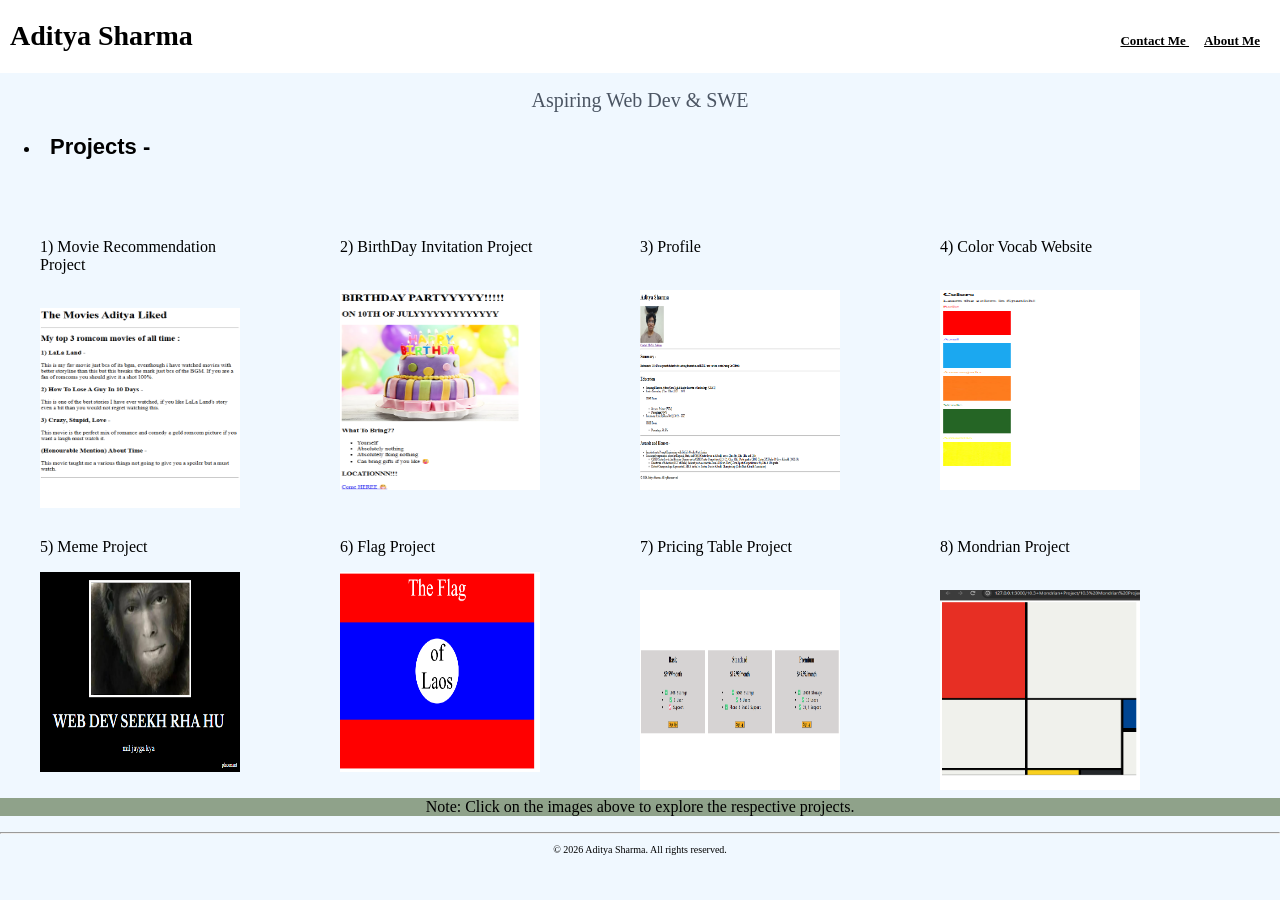
<file: index.html>
<!doctype html>
<html lang="en-IN">
  <head>
    <meta charset="UTF-8" />
    <title>My Portfolio</title>
    <link rel="stylesheet"
    href="./stlye.css"/>
  </head>
  <body>
    <div id="header">
    <div id="name"><h1>Aditya Sharma</h1></div>
    <h3 id="contact">
      <a href="./public/contact.html" id="absolute-contact"> Contact Me </a
      ><a href="./public/about.html"> About Me </a>
    </h3></div>
    <h2>Aspiring Web Dev & SWE</h2>
    <div id="heading"><ul>
      <li><h3 style="padding: 0px 10px">Projects -</h3></li></ul>
    </div>
    <div id="projects">
        <div id="movie" class="projects"><p>
         1) Movie Recommendation Project </p><br />
          <a href="./public/movie-ranking.html"
            ><img src="./assets/images/Movie Ranking Project.png" height="200" width="200"
          /></a></div>
        
        <div id="bday" class="projects"><p>
         2) BirthDay Invitation Project</p> <br />
          <a href="./public/birthday-invite.html"
            ><img
              src="./assets/images/Birthday Invitation Project.png"
              height="200" width="200"
          /></a></div>
        <div id="profile" class="projects"><p>3) Profile</p>
        <br />
        <a href="./public/Resume/index.html"
          ><img src="./assets/images/My Profile.png" height="200" width="200"
        /></a></div>
        <div id="vocab" class="projects"> <p>4) Color Vocab Website</p>
        <br />
        <a href="./public/Colour Vocab Website/index.html"
          ><img src="./assets/images/Color Vocab.png" height="200" width="200"
        /></a></div>
        <div id="meme" class="projects"><p>5) Meme Project</p>
        <a href="./public/Motivation Meme Project/index.html"
          ><img src="./assets/images/Meme Project.png" height="200" width="200"
        /></a></div><div id="flag" class="projects"><p>6) Flag Project</p><a href="./public/index.html"><img src="./assets/images/flag project.png" height="200" width="200"></a></div>
    <div id="Pricing Table" class="projects"><p>
         7) Pricing Table Project  </p><br />
          <a href="./public/Pricing Table Project/index.html"
            ><img src="./assets/images/Pricing Table.png" height="200" width="200"
          /></a></div>
          <div id="Mondrian" class="projects"><p>
         8) Mondrian Project  </p><br />
          <a href="./public/Mondrian Project/10.3 Mondrian Project/index.html"
            ><img src="./assets/images/mondrian image.png" height="200" width="200"
          /></a></div>
          </div>
      <div id="note"><p>Note: Click on the images above to explore the respective projects. </p></div>
    </div><div id="footer">
      <hr />
    <footer>
      <p>© 2026 Aditya Sharma. All rights reserved.</p>
    </footer></div>
  </body>
</html>
</file>
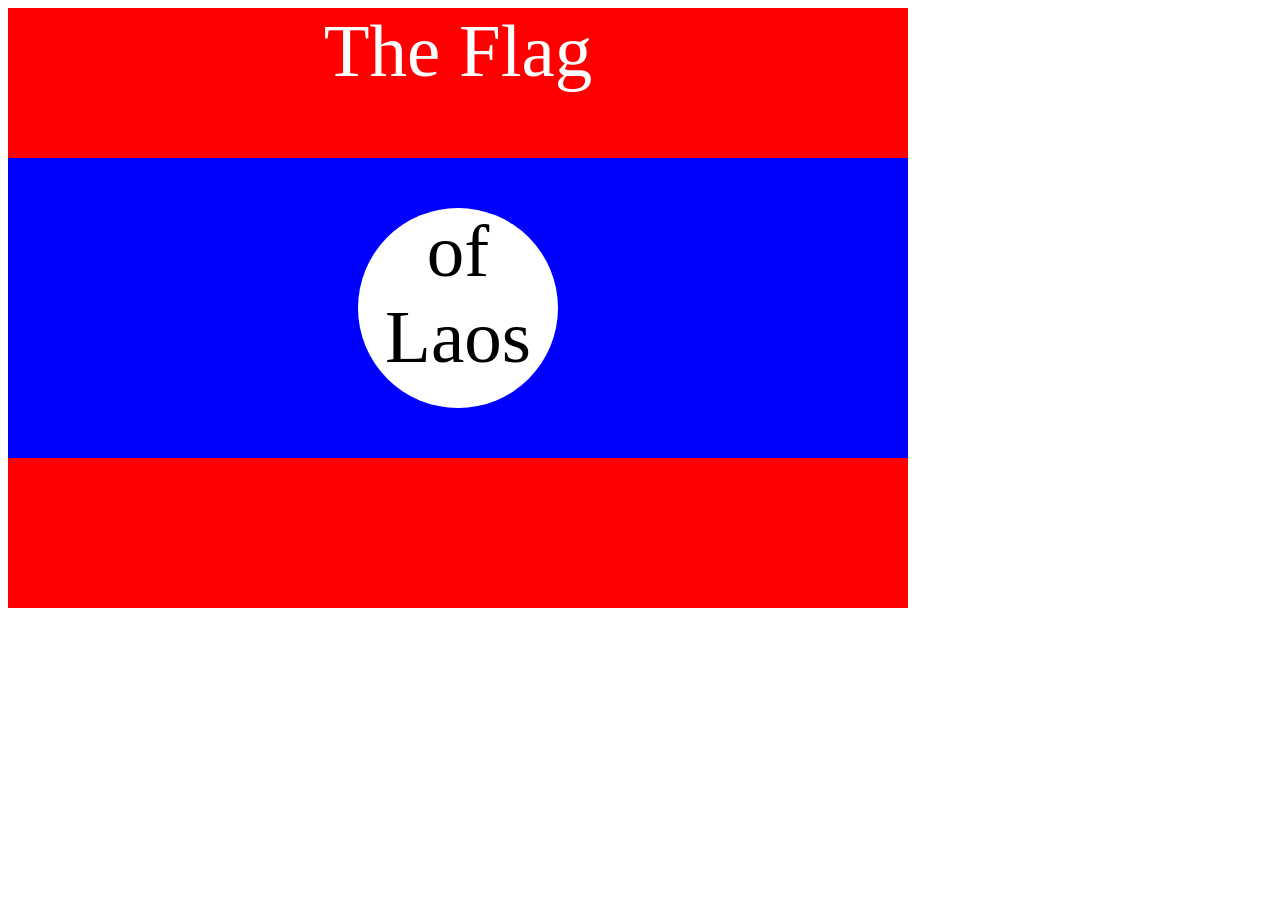
<file: public/index.html>
<!doctype html>
<html lang="en">
  <head>
    <meta charset="UTF-8" />
    <title>CSS Flag Project</title>
    <style>
      /* Write your CSS Code here */
      .flag {
        height: 600px;
        width: 900px;
        background-color: red;
        font-size: 75px;
        text-align: center;
        position: relative;
      }
      .flag > div {
        background-color: blue;
        width: 900px;
        height: 300px;
        position: absolute;
        top: 150px;
      }
      .flag div > div {
        height: 200px;
        width: 200px;
        border-radius: 50%;
        background-color: white;
        position: absolute;
        top: 50px;
        left: 350px;
      }
      .flag > p {
        margin: 0;
        color: white;
        font-size: 100%;
      }
      .flag div > div > p {
        margin: 0;
        font-size: 100%;
      }
    </style>
  </head>

  <body>
    <div class="flag">
      <p>The Flag</p>
      <div>
        <div>
          <p>of Laos</p>
        </div>
      </div>
    </div>
  </body>
</html>
</file>
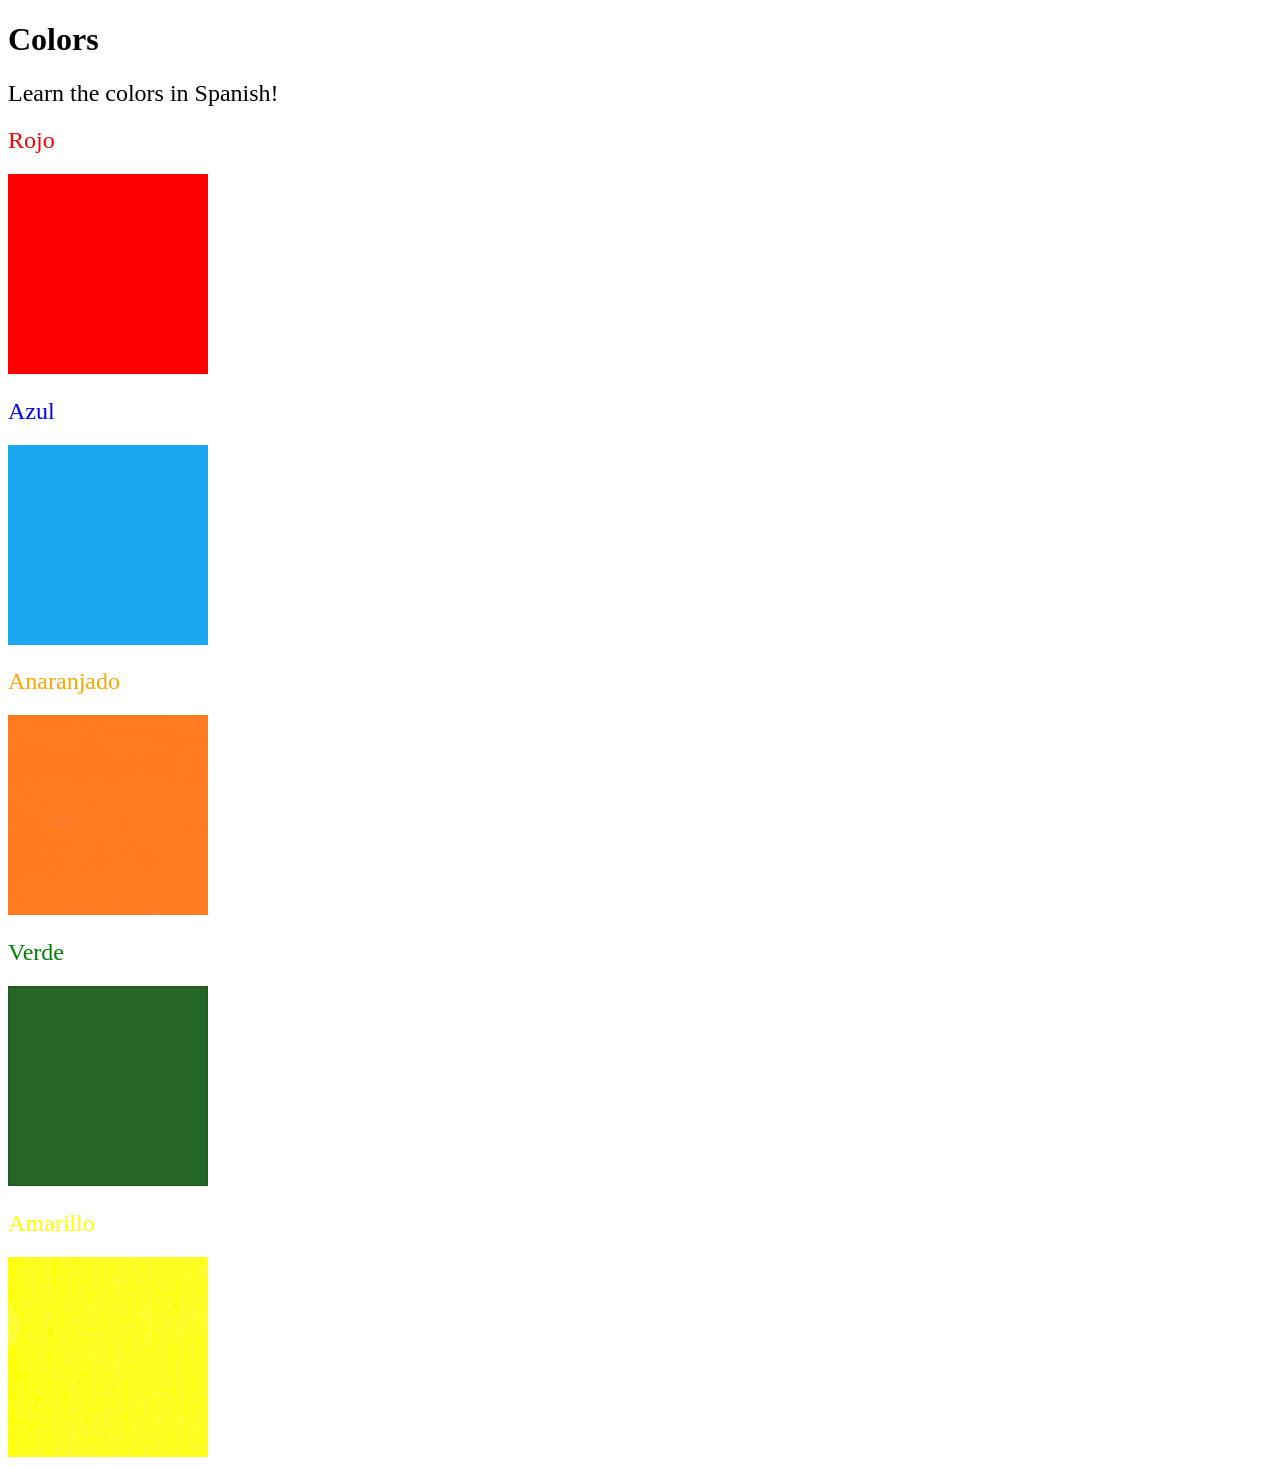
<file: public/Colour Vocab Website/index.html>
<!doctype html>
<html lang="en">
  <head>
    <meta charset="UTF-8" />
    <title>Spanish Vocabulary</title>
    <link rel="stylesheet" href="./style.css" />
  </head>

  <body>
    <h1>Colors</h1>
    <h2>Learn the colors in Spanish!</h2>
    <h2 class="color-title" id="red">Rojo</h2>
    <img src="./assets/red.png" alt="red" />

    <h2 class="color-title" id="blue">Azul</h2>
    <img src="./assets/blue.png" alt="blue" />

    <h2 class="color-title" id="orange">Anaranjado</h2>
    <img src="./assets/orange.png" alt="orange" />

    <h2 class="color-title" id="green">Verde</h2>
    <img src="./assets/green.png" alt="green" />

    <h2 class="color-title" id="yellow">Amarillo</h2>
    <img src="./assets/yellow.png" alt="yellow" />
  </body>
</html>

<!-- 
TODOs
IMPORTANT: You should not need to make ANY CHANGES to index.html
All code should be written in your CSS file.

1. Create a CSS file and incorporate it as an external stylesheet.
2. Use CSS to style each of the color titles to meaning. 
Hint: Use the id to help if you don't know the words in spanish.
3. Use CSS to change all the color titles to have "font-weight: normal;"
4. Use CSS (not HTML) to make all the images 200px heigh and 200px wide. 
Hint: 
https://developer.mozilla.org/en-US/docs/Web/CSS/height
https://developer.mozilla.org/en-US/docs/Web/CSS/width
-->
</file>
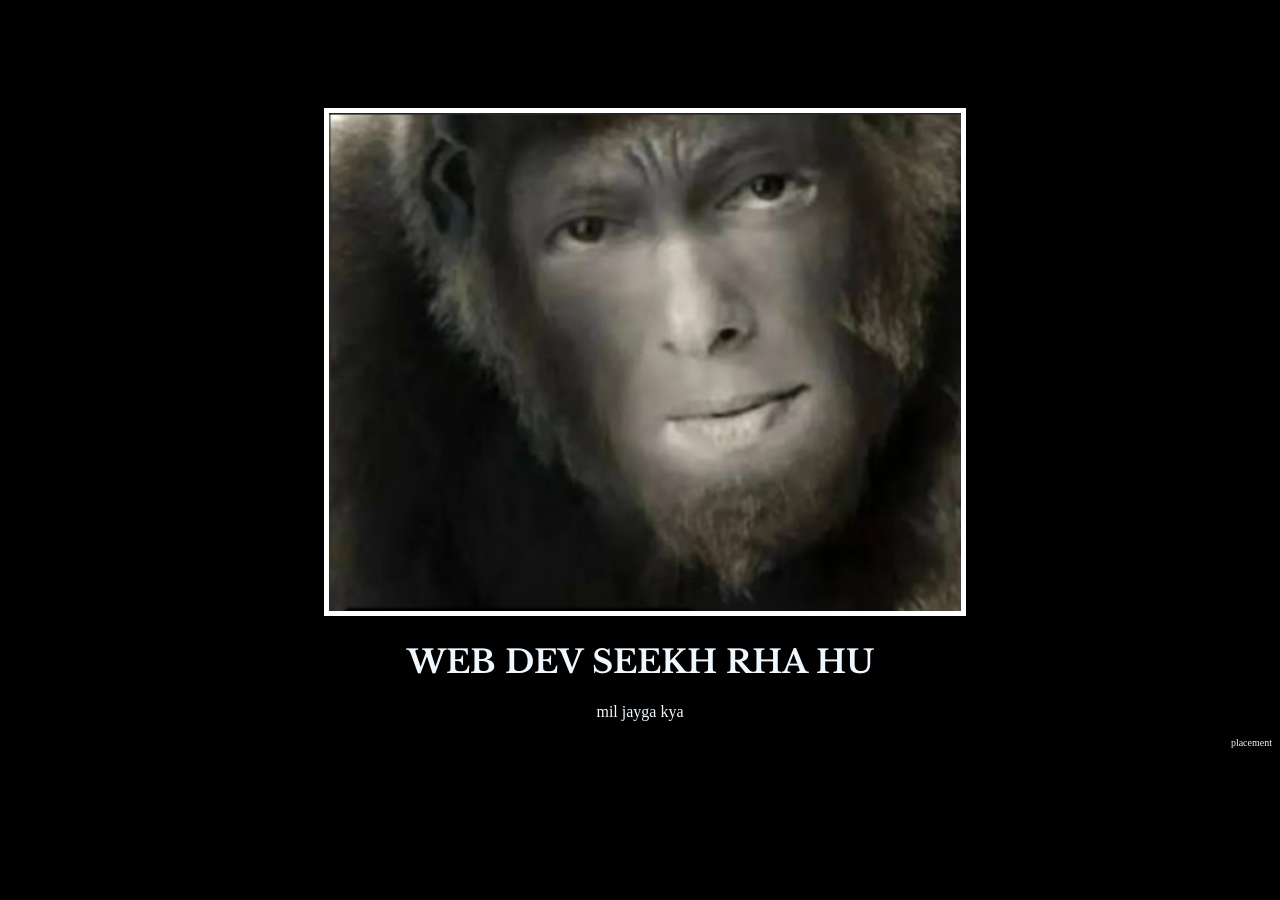
<file: public/Motivation Meme Project/index.html>
<!doctype html>
<html lang="en">
  <head>
    <meta charset="UTF-8" />
    <title>Motivation Meme</title>
    <link rel="stylesheet" href="./style.css" />
    <link rel="preconnect" href="https://fonts.googleapis.com" />
    <link rel="preconnect" href="https://fonts.gstatic.com" crossorigin />
    <link
      href="https://fonts.googleapis.com/css2?family=Caveat:wght@400..700&family=Libre+Baskerville:ital,wght@0,400..700;1,400..700&display=swap"
      rel="stylesheet"
    />
  </head>
  <body>
    <div>
      <img src="./assets/images/sallu-bhai.png" alt="sallu-bhai" />
      <h1>Web Dev seekh rha hu</h1>
      <p id="first">mil jayga kya</p>
      <p id="second">placement</p>
    </div>
  </body>
</html>
</file>
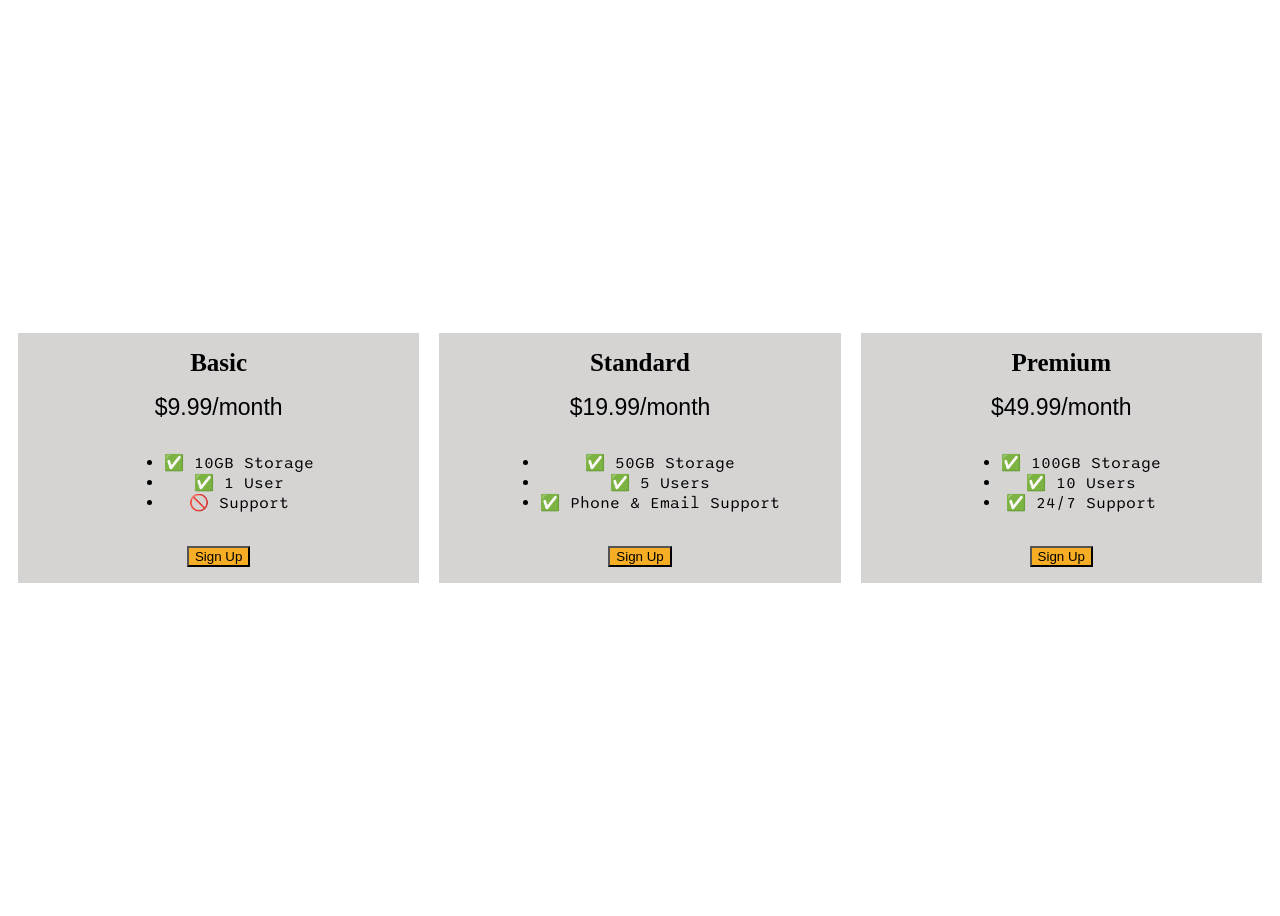
<file: public/Pricing Table Project/index.html>
<!doctype html>
<html>
  <head>
    <title>Flexbox Pricing Table</title>
    <link rel="preconnect" href="https://fonts.googleapis.com" />
    <link rel="preconnect" href="https://fonts.gstatic.com" crossorigin />
    <link
      href="https://fonts.googleapis.com/css2?family=Sono:wght@400;700&display=swap"
      rel="stylesheet"
    />
    <style>
      body {
        font-family: "Sono", sans-serif;
      }
      .pricing-container {
        display: flex;
        justify-content: space-between;
        align-items: center;
        height: 100vh;
      }
      .pricing-plan {
        background-color: rgb(214, 211, 211);
        margin: 10px;
        flex-basis: 500px;
        height: 250px;
        text-align: center;
        display: flex;
        flex-direction: column;
        justify-content: space-evenly;
        align-items: center;
      }
      .plan-title {
        font-family: "Times New Roman", Times, serif;
        font-weight: 900;
        font-size: 25px;
        text-align: center;
      }
      .plan-price {
        font-family:
          "Gill Sans", "Gill Sans MT", Calibri, "Trebuchet MS", sans-serif;
        font-size: 23px;
        text-align: center;
      }
      .plan-button {
        background-color: rgb(247, 173, 36);
      }

      /* Hint: What can you do with a media query and flexbox? */
      @media (max-width: 1050px) {
        .pricing-container {
          display: flex;
          flex-direction: column;
          justify-content: space-between;
          align-items: center;
          height: 100vh;
        }
        .pricing-plan {
          width: 300px;
        }
      }
    </style>
  </head>

  <body>
    <div class="pricing-container">
      <div class="pricing-plan">
        <div class="plan-title">Basic</div>
        <div class="plan-price">$9.99/month</div>
        <ul class="plan-features">
          <li>✅ 10GB Storage</li>
          <li>✅ 1 User</li>
          <li>🚫 Support</li>
        </ul>
        <button class="plan-button">Sign Up</button>
      </div>
      <div class="pricing-plan">
        <div class="plan-title">Standard</div>
        <div class="plan-price">$19.99/month</div>
        <ul class="plan-features">
          <li>✅ 50GB Storage</li>
          <li>✅ 5 Users</li>
          <li>✅ Phone &amp; Email Support</li>
        </ul>
        <button class="plan-button">Sign Up</button>
      </div>
      <div class="pricing-plan">
        <div class="plan-title">Premium</div>
        <div class="plan-price">$49.99/month</div>
        <ul class="plan-features">
          <li>✅ 100GB Storage</li>
          <li>✅ 10 Users</li>
          <li>✅ 24/7 Support</li>
        </ul>
        <button class="plan-button">Sign Up</button>
      </div>
    </div>
  </body>
</html>
</file>
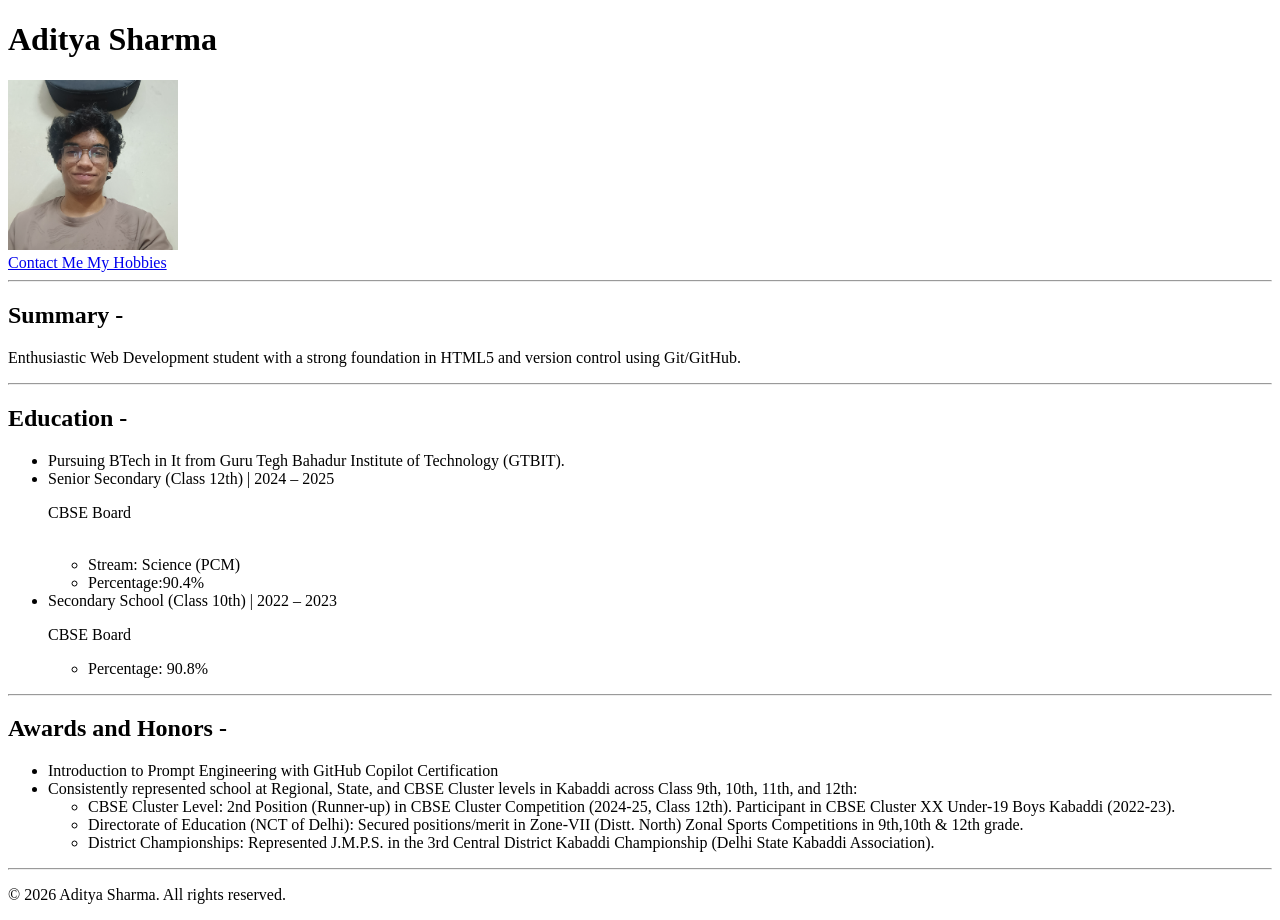
<file: public/Resume/index.html>
<!doctype html>
<html lang="en">
  <head>
    <meta charset="UTF-8" />
    <title>My Resume</title>
  </head>
  <body>
    <h1>Aditya Sharma</h1>
    <img src="./Me.jpeg" height="170" alt="My Image" /><br />
    <a href="./contact.html">Contact Me</a
    ><a href="./hobbies.html"> My Hobbies </a>
    <hr />
    <h2>Summary -</h2>
    <p>
      Enthusiastic Web Development student with a strong foundation in HTML5 and
      version control using Git/GitHub.
    </p>
    <hr />
    <h2>Education -</h2>
    <ul>
      <li>
        Pursuing BTech in It from Guru Tegh Bahadur Institute of Technology
        (GTBIT).
      </li>

      <li>
        Senior Secondary (Class 12th) | 2024 – 2025<br />
        <p>CBSE Board</p>
        <br />
        <ul>
          <li>Stream: Science (PCM)</li>
          <li>Percentage:90.4%</li>
        </ul>
      </li>
      <li>
        Secondary School (Class 10th) | 2022 – 2023<br />
        <p>CBSE Board</p>
        <ul>
          <li>Percentage: 90.8%</li>
        </ul>
      </li>
    </ul>
    <hr />
    <h2>Awards and Honors -</h2>
    <ul>
      <li>
        Introduction to Prompt Engineering with GitHub Copilot Certification
      </li>
      <li>
        Consistently represented school at Regional, State, and CBSE Cluster
        levels in Kabaddi across Class 9th, 10th, 11th, and 12th:
        <ul>
          <li>
            CBSE Cluster Level: 2nd Position (Runner-up) in CBSE Cluster
            Competition (2024-25, Class 12th). Participant in CBSE Cluster XX
            Under-19 Boys Kabaddi (2022-23).
          </li>
          <li>
            Directorate of Education (NCT of Delhi): Secured positions/merit in
            Zone-VII (Distt. North) Zonal Sports Competitions in 9th,10th & 12th
            grade.
          </li>
          <li>
            District Championships: Represented J.M.P.S. in the 3rd Central
            District Kabaddi Championship (Delhi State Kabaddi Association).
          </li>
        </ul>
      </li>
    </ul>
    <hr />
    <footer>
      <p>© 2026 Aditya Sharma. All rights reserved.</p>
    </footer>
  </body>
</html>
</file>
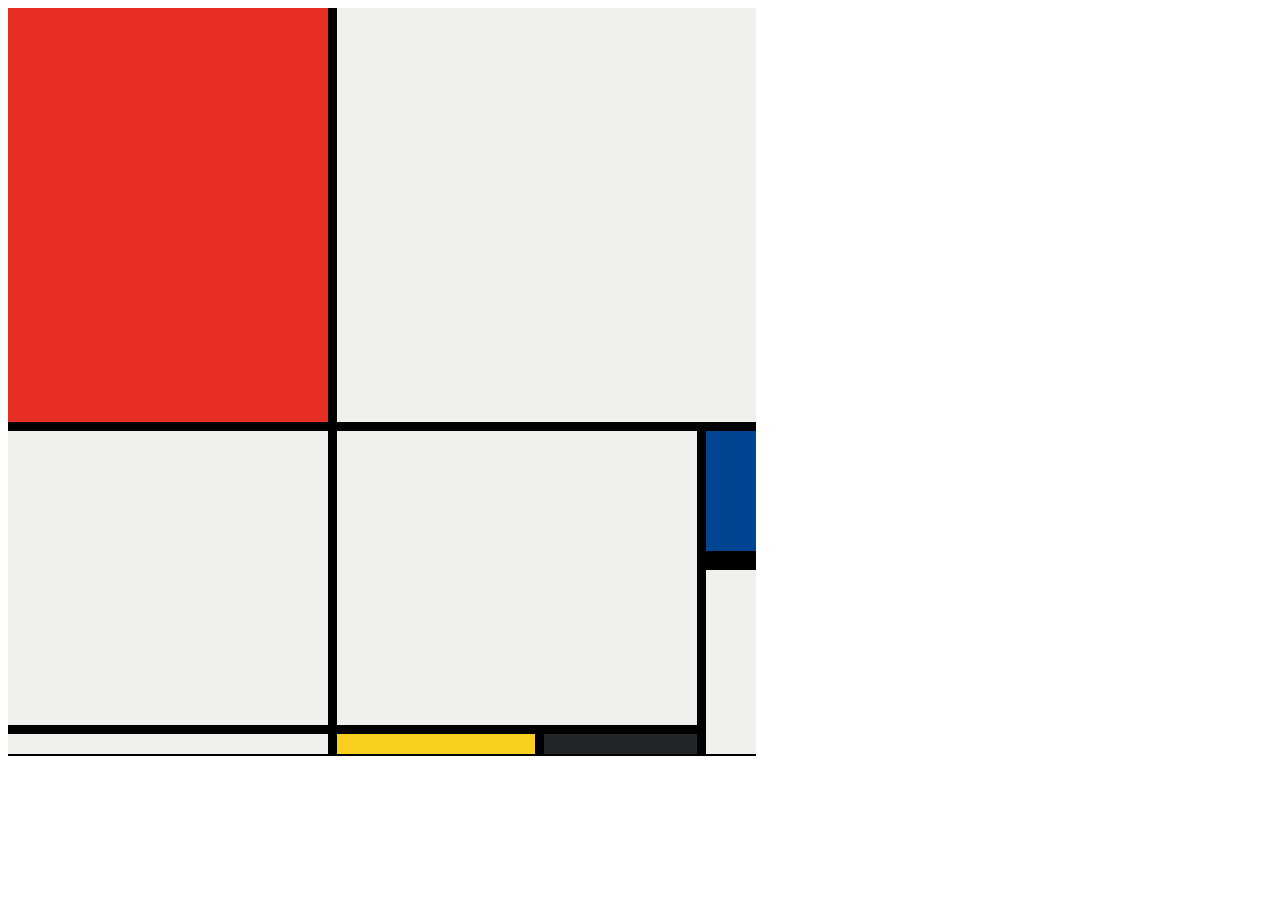
<file: public/Mondrian Project/10.3 Mondrian Project/index.html>
<!DOCTYPE html>
<html lang="en">

<head>
  <meta charset="UTF-8">
  <meta name="viewport" content="width=device-width, initial-scale=1.0">
  <title>Mondrian Project</title>
  <style>
    .container{display: grid;
    grid-template-columns: 320px 198px 153px 50px;
    grid-template-rows: 414px 130px 155px 20px ;
    gap: 9px;
    background-color: black;
    height: 748px;
    width: 748px;
  }
    .first{
  background-color: #E72F24;
           }
    .second{ background-color: #F0F1EC;
grid-column: span 3;}
  .third{background-color: #F0F1EC;
grid-row: span 2;}
.fourth{background-color: #F0F1EC;
  grid-column: span 2;
  grid-row: span 2;
}
.fifth{ border: 10px solid black;
   border-width: 0 0 10px 0;
background-color: #004592;
}
.sixth{
background-color: #F0F1EC;
grid-row: span 2;}
.seventh{
background-color: #F0F1EC;}
.eighth{
background-color: #F9D01E;}
.ninth{
background-color: #232629;
}
  </style>
</head>

<body>
   <div class="container">
    <div class="box first"></div>
    <div class="box second"></div>
    <div class="box third"></div>
    <div class="box fourth"></div>
    <div class="box fifth"></div>
    <div class="box sixth"></div>
    <div class="box seventh"></div>
    <div class="box eighth"></div>
    <div class="box ninth"></div>
</body>
</html>
</file>
<file: stlye.css>
body {
  background-color: aliceblue;
  margin: 0px;
}
h1 {
  font-family: "Fira Code";
  font-size: 28px;
  font-weight: 700;
}
h2 {
  text-align: center;
  font-family: "JetBrains Mono";
  font-size: 20px;
  font-weight: 500;
  color: #4b5563;
}
#name {
  padding: 1.5px 0px 1.5px 10px;
  background-color: white;
}
#contact {
  position: absolute;
  top: 0;
  right: 0;
  padding: 20px 20px;
  font-size: 13px;
}
a {
  color: black;
}
#absolute-contact {
  padding: 0px 15px;
}
.projects {
  height: 220px;
  width: 220px;
  padding: 30px;
  margin: 10px;
}
#footer {
  text-align: center;
  font-size: 10px;
  position: relative;
  bottom: 0;
}
#note {
  text-align: center;

  width: 100%;
  background-color: #8fa28a;
}
li h3 {
  font-family: "Inter", "Roboto", sans-serif;
  font-size: 22px;
  font-weight: 600;
}
#projects {
  display: flex;
  flex-wrap: wrap;
}
</file>
<file: public/Colour Vocab Website/style.css>
#red {
  color: red;
}
#blue {
  color: blue;
}
#orange {
  color: orange;
}
#green {
  color: green;
}
#yellow {
  color: yellow;
}
h2 {
  font-weight: normal;
}
img {
  height: 200px;
  width: 200px;
}
</file>
<file: public/Motivation Meme Project/style.css>
html {
  background-color: black;
}
img {
  border: 5px solid white;
  width: 50%;
  margin-left: 25%;
  margin-top: 100px;
}
h1 {
  text-align: center;
  text-transform: uppercase;
  color: aliceblue;
  font-family: "Libre Baskerville", Arial;
}
#first {
  text-align: center;
  color: aliceblue;
}
#second {
  font-size: 10px;
  color: aliceblue;
  text-align: end;
}
</file>
